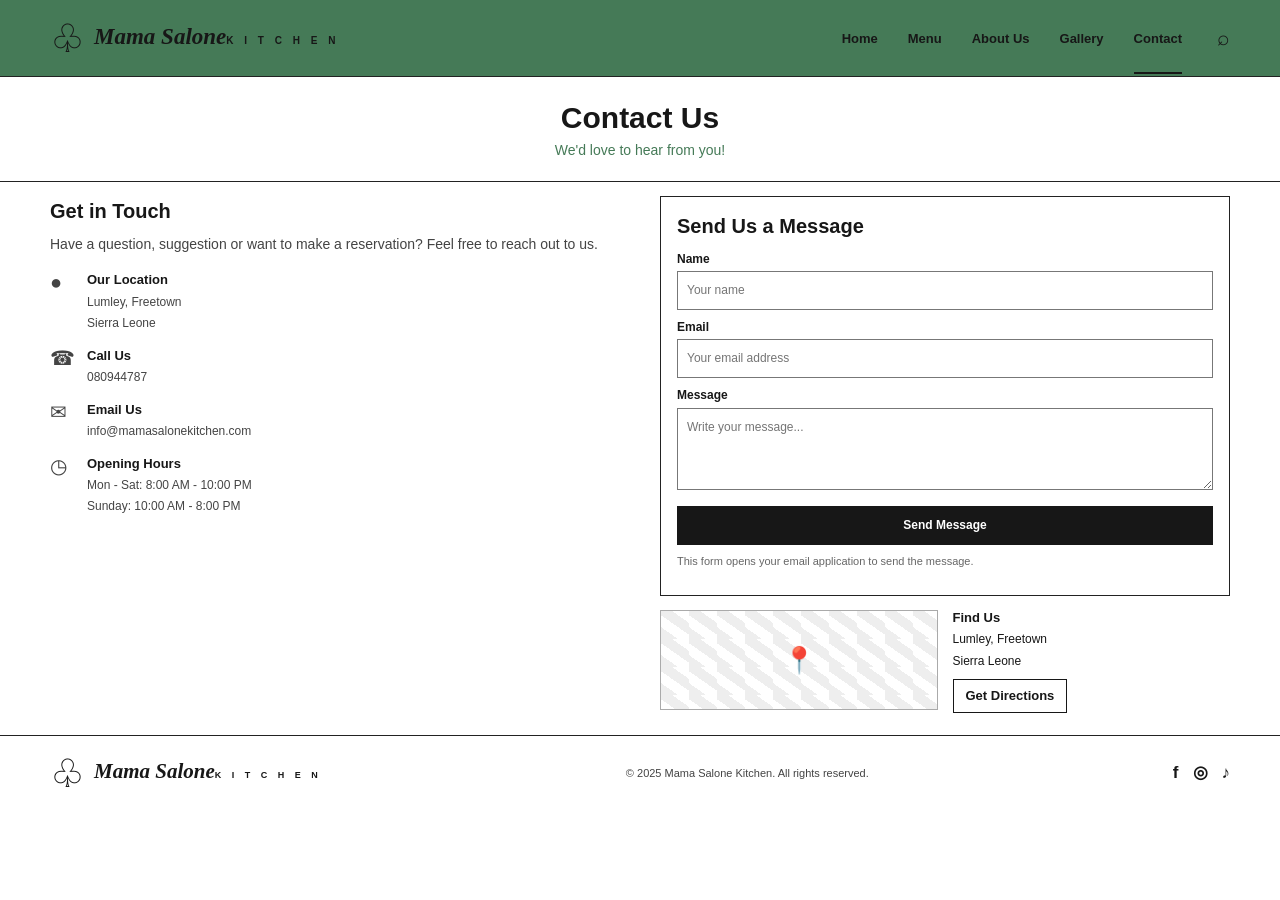
<file: contact.html>
<!DOCTYPE html>
<html lang="en">

<head>
    <meta charset="UTF-8">
    <meta name="viewport" content="width=device-width, initial-scale=1.0">
    <title>Mama Salone Kitchen | Contact Us</title>
    <link rel="stylesheet" href="./style.css">
</head>

<body>
    <header class="site-header">
        <div class="container header-inner"><a class="brand" href="index.html"><span
                    class="brand-mark">♧</span><span><span class="brand-name">Mama Salone</span><span
                        class="brand-kitchen">K I T C H E N</span></span></a>
            <nav><a href="index.html">Home</a><a href="menu.html">Menu</a><a href="about.html">About Us</a><a
                    href="gallery.html">Gallery</a><a class="active" href="contact.html">Contact</a><span
                    class="search-mark">⌕</span></nav>
        </div>
    </header>
    <div class="page-heading">
        <h1>Contact Us</h1>
        <p>We'd love to hear from you!</p>
    </div>
    <main class="container">
        <section class="contact-layout">
            <div class="contact-copy">
                <h2>Get in Touch</h2>
                <p>Have a question, suggestion or want to make a reservation? Feel free to reach out to us.</p>
                <div class="contact-detail"><span class="info-icon">●</span>
                    <div><strong>Our Location</strong><span>Lumley, Freetown<br>Sierra Leone</span></div>
                </div>
                <div class="contact-detail"><span class="info-icon">☎</span>
                    <div><strong>Call Us</strong><span>080944787</span></div>
                </div>
                <div class="contact-detail"><span class="info-icon">✉</span>
                    <div><strong>Email Us</strong><span>info@mamasalonekitchen.com</span></div>
                </div>
                <div class="contact-detail"><span class="info-icon">◷</span>
                    <div><strong>Opening Hours</strong><span>Mon - Sat: 8:00 AM - 10:00 PM<br>Sunday: 10:00 AM - 8:00
                            PM</span></div>
                </div>
            </div>
            <div>
                <form class="contact-form" action="mailto:info@mamasalonekitchen.com" method="post"
                    enctype="text/plain">
                    <h2>Send Us a Message</h2><label for="name">Name</label><input id="name" name="Name" type="text"
                        placeholder="Your name" required><label for="email">Email</label><input id="email" name="Email"
                        type="email" placeholder="Your email address" required><label
                        for="message">Message</label><textarea id="message" name="Message"
                        placeholder="Write your message..." required></textarea><button type="submit">Send
                        Message</button>
                    <p class="note">This form opens your email application to send the message.</p>
                </form>
                <div class="map-row">
                    <div class="map-placeholder">📍</div>
                    <div><strong>Find Us</strong><span>Lumley, Freetown<br>Sierra Leone</span><br><a class="btn"
                            style="margin-top:7px;padding:6px 12px;min-width:0"
                            href="https://www.google.com/maps/search/?api=1&query=Lumley%2C+Freetown%2C+Sierra+Leone"
                            target="_blank" rel="noopener">Get Directions</a></div>
                </div>
            </div>
        </section>
    </main>
    <footer class="site-footer">
        <div class="container footer-inner"><a class="brand footer-brand" href="index.html"><span
                    class="brand-mark">♧</span><span><span class="brand-name">Mama Salone</span><span
                        class="brand-kitchen">K I T C H E N</span></span></a><span class="copyright">© 2025 Mama Salone
                Kitchen. All rights reserved.</span>
            <div class="socials"><a href="#">f</a><a href="#">◎</a><a href="#">♪</a></div>
        </div>
    </footer>
</body>

</html>
</file>
<file: style.css>
:root {
    --ink: #171717;
    --muted: #666;
    --line: #222;
    --paper: #fff;
    --soft: #f5f5f2
}

* {
    box-sizing: border-box
}

html {
    scroll-behavior: smooth
}

body {
    margin: 0;
    background: var(--paper);
    color: var(--ink);
    font-family: 'DM Sans', Arial, sans-serif;
    font-size: 14px;
    line-height: 1.55
}

a {
    color: inherit;
    text-decoration: none
}

img {
    display: block;
    width: 100%;
    height: 100%;
    object-fit: cover
}

.container {
    width: min(1180px, 94%);
    margin: auto
}

.site-header {
    border-bottom: 1.5px solid var(--line);
    background: #457a57
}

.header-inner {
    min-height: 76px;
    display: flex;
    align-items: center;
    justify-content: space-between;
    gap: 24px
}

.brand {
    display: flex;
    align-items: center;
    gap: 9px;
    min-width: 205px
}

.brand-mark {
    font-size: 39px;
    line-height: 1
}

.brand-name {
    font-family: 'Playfair Display', Georgia, serif;
    font-size: 23px;
    font-style: italic;
    font-weight: 700;
    line-height: 1
}

.brand-kitchen {
    font-size: 10px;
    letter-spacing: 4px;
    font-weight: 800;
    text-align: center;
    margin-top: 1px
}

nav {
    display: flex;
    align-items: center;
    gap: 30px
}

nav a {
    font-size: 13px;
    font-weight: 600;
    padding: 27px 0 23px;
    border-bottom: 2px solid transparent
}

nav a:hover,
nav a.active {
    border-color: var(--ink)
}

.search-mark {
    font-size: 21px;
    margin-left: 5px
}

.page-heading {
    text-align: center;
    padding: 23px 15px 19px;
    border-bottom: 1px solid var(--line)
}

.page-heading h1 {
    font-size: 30px;
    line-height: 1.2;
    margin: 0 0 4px;
    font-weight: 800
}

.page-heading p {
    margin: 0;
    color: #457a57
}

.hero {
    display: grid;
    grid-template-columns: 1fr 1fr;
    gap: 34px;
    align-items: center;
    padding: 34px 0 30px
}

.hero-copy h1 {
    font-size: 43px;
    line-height: 1.06;
    margin: 4px 0 9px;
    font-weight: 800;
    max-width: 500px
}

.eyebrow {
    font-weight: 700;
    margin: 0
}

.hero-copy p {
    max-width: 480px;
    margin: 8px 0
}

.hero-image {
    height: 310px;
    border: 1.5px solid var(--line)
}

.actions {
    display: flex;
    gap: 12px;
    margin-top: 18px
}

.btn {
    display: inline-block;
    padding: 10px 23px;
    border: 1.5px solid var(--ink);
    font-weight: 700;
    font-size: 13px;
    min-width: 125px;
    text-align: center
}

.btn.dark {
    background: var(--ink);
    color: #457a57
}

.btn:hover {
    background: #444;
    color: #457a57
}

.section {
    padding: 25px 0 30px
}

.section-title {
    font-size: 23px;
    margin: 0 0 2px;
    font-weight: 800
}

.section-subtitle {
    margin: 0 0 17px;
    color: #444
}

.dish-grid {
    display: grid;
    grid-template-columns: repeat(5, 1fr);
    gap: 14px
}

.dish-card {
    border: 1px solid var(--line);
    min-width: 0
}

.dish-photo {
    height: 120px
}

.dish-info {
    padding: 8px 10px 9px
}

.dish-info strong {
    display: block;
    font-size: 13px
}

.price {
    display: block;
    margin-top: 4px;
    color: #333;
    font-size: 12px
}

.info-strip {
    border-top: 1px solid var(--line);
    border-bottom: 1px solid var(--line);
    display: grid;
    grid-template-columns: repeat(3, 1fr);
    padding: 15px 0;
    margin-top: 0
}

.info-item {
    display: flex;
    gap: 13px;
    align-items: flex-start;
    padding: 0 18px;
    border-right: 1px solid #777
}

.info-item:first-child {
    padding-left: 0
}

.info-item:last-child {
    border: 0
}

.info-icon {
    font-size: 25px;
    line-height: 1.2
}

.info-item strong {
    display: block;
    font-size: 13px
}

.info-item span {
    font-size: 12px;
    color: #333
}

.site-footer {
    border-top: 1px solid var(--line);
    margin-top: 0
}

.footer-inner {
    min-height: 75px;
    display: flex;
    align-items: center;
    justify-content: space-between;
    gap: 18px
}

.footer-brand .brand-name {
    font-size: 21px
}

.footer-brand .brand-kitchen {
    font-size: 9px
}

.copyright {
    font-size: 11px;
    color: #444;
    text-align: center
}

.socials {
    display: flex;
    gap: 14px;
    font-size: 17px;
    font-weight: 700
}

.menu-content {
    padding: 12px 0 0
}

.menu-group {
    margin: 0 0 10px
}

.menu-group h2 {
    font-size: 20px;
    margin: 0 0 8px
}

.menu-grid {
    display: grid;
    grid-template-columns: repeat(4, 1fr);
    gap: 16px
}

.menu-grid .dish-photo {
    height: 120px
}

.menu-grid .dish-info {
    min-height: 48px
}

.about-layout {
    display: grid;
    grid-template-columns: 1.05fr .95fr;
    gap: 35px;
    align-items: start;
    padding: 13px 0 22px
}

.about-copy h2 {
    font-size: 23px;
    line-height: 1.2;
    margin: 0 0 8px
}

.about-copy p {
    margin: 7px 0;
    color: #333
}

.about-photo {
    height: 255px;
    border: 1px solid var(--line)
}

.values {
    display: grid;
    grid-template-columns: repeat(4, 1fr);
    gap: 18px;
    padding: 4px 0 25px;
    text-align: center
}

.value-icon {
    width: 62px;
    height: 62px;
    border: 1.5px solid var(--line);
    border-radius: 50%;
    display: grid;
    place-items: center;
    font-size: 26px;
    margin: 0 auto 8px
}

.values strong {
    font-size: 13px;
    line-height: 1.25;
    display: block
}

.quote {
    border: 1px solid var(--line);
    padding: 15px;
    text-align: center;
    font-style: italic;
    font-size: 17px;
    margin: 0 0 25px
}

.quote small {
    display: block;
    font-style: normal;
    font-size: 12px;
    margin-top: 6px
}

.gallery-grid {
    display: grid;
    grid-template-columns: repeat(3, 1fr);
    gap: 18px;
    padding: 16px 0 25px
}

.gallery-photo {
    height: 190px;
    border: 1px solid var(--line);
    overflow: hidden
}

.gallery-photo img {
    transition: transform .3s
}

.gallery-photo:hover img {
    transform: scale(1.04)
}

.contact-layout {
    display: grid;
    grid-template-columns: 1fr 1fr;
    gap: 40px;
    padding: 14px 0 22px
}

.contact-copy h2,
.contact-form h2 {
    font-size: 20px;
    margin: 0 0 7px
}

.contact-copy>p {
    margin: 0 0 15px;
    color: #444
}

.contact-detail {
    display: flex;
    gap: 12px;
    margin: 12px 0
}

.contact-detail .info-icon {
    font-size: 20px;
    width: 25px
}

.contact-detail strong {
    display: block;
    font-size: 13px
}

.contact-detail span {
    font-size: 12px;
    color: #444
}

.contact-form {
    border: 1px solid var(--line);
    padding: 14px 16px
}

.contact-form label {
    display: block;
    font-size: 12px;
    font-weight: 600;
    margin: 8px 0 3px
}

.contact-form input,
.contact-form textarea {
    width: 100%;
    border: 1px solid #777;
    padding: 9px;
    font: inherit;
    font-size: 12px;
    background: #fff
}

.contact-form textarea {
    height: 82px;
    resize: vertical
}

.contact-form button {
    width: 100%;
    margin-top: 10px;
    padding: 10px;
    background: #171717;
    color: #fff;
    border: 0;
    font: inherit;
    font-size: 12px;
    font-weight: 700;
    cursor: pointer
}

.map-row {
    display: grid;
    grid-template-columns: 1fr 1fr;
    gap: 15px;
    margin-top: 12px;
    align-items: center
}

.map-placeholder {
    height: 100px;
    background: linear-gradient(35deg, #eee 25%, #fff 25%, #fff 50%, #eee 50%, #eee 75%, #fff 75%);
    background-size: 28px 28px;
    border: 1px solid #aaa;
    display: grid;
    place-items: center;
    font-size: 26px
}

.map-row strong {
    display: block;
    font-size: 13px
}

.map-row span {
    font-size: 12px
}

.note {
    font-size: 11px;
    color: #666;
    margin-top: 8px
}

@media(max-width:800px) {
    .header-inner {
        flex-direction: column;
        gap: 8px;
        padding: 13px 0
    }

    nav {
        gap: 17px;
        flex-wrap: wrap;
        justify-content: center
    }

    nav a {
        padding: 6px 0
    }

    .hero {
        grid-template-columns: 1fr;
        gap: 18px
    }

    .hero-copy h1 {
        font-size: 36px
    }

    .hero-image {
        height: 240px
    }

    .dish-grid {
        grid-template-columns: repeat(2, 1fr)
    }

    .menu-grid {
        grid-template-columns: repeat(2, 1fr)
    }

    .about-layout,
    .contact-layout {
        grid-template-columns: 1fr
    }

    .values {
        grid-template-columns: repeat(2, 1fr)
    }

    .gallery-grid {
        grid-template-columns: repeat(2, 1fr)
    }

    .info-strip {
        grid-template-columns: 1fr;
        gap: 13px
    }

    .info-item {
        border: 0;
        padding: 0
    }

    .footer-inner {
        flex-wrap: wrap;
        justify-content: center;
        padding: 15px 0
    }
}

@media(max-width:450px) {
    nav {
        gap: 12px
    }

    nav a {
        font-size: 11px
    }

    .dish-grid,
    .menu-grid,
    .gallery-grid {
        grid-template-columns: 1fr 1fr;
        gap: 9px
    }

    .dish-photo,
    .menu-grid .dish-photo {
        height: 100px
    }

    .gallery-photo {
        height: 125px
    }

    .page-heading h1 {
        font-size: 25px
    }
}
</file>
